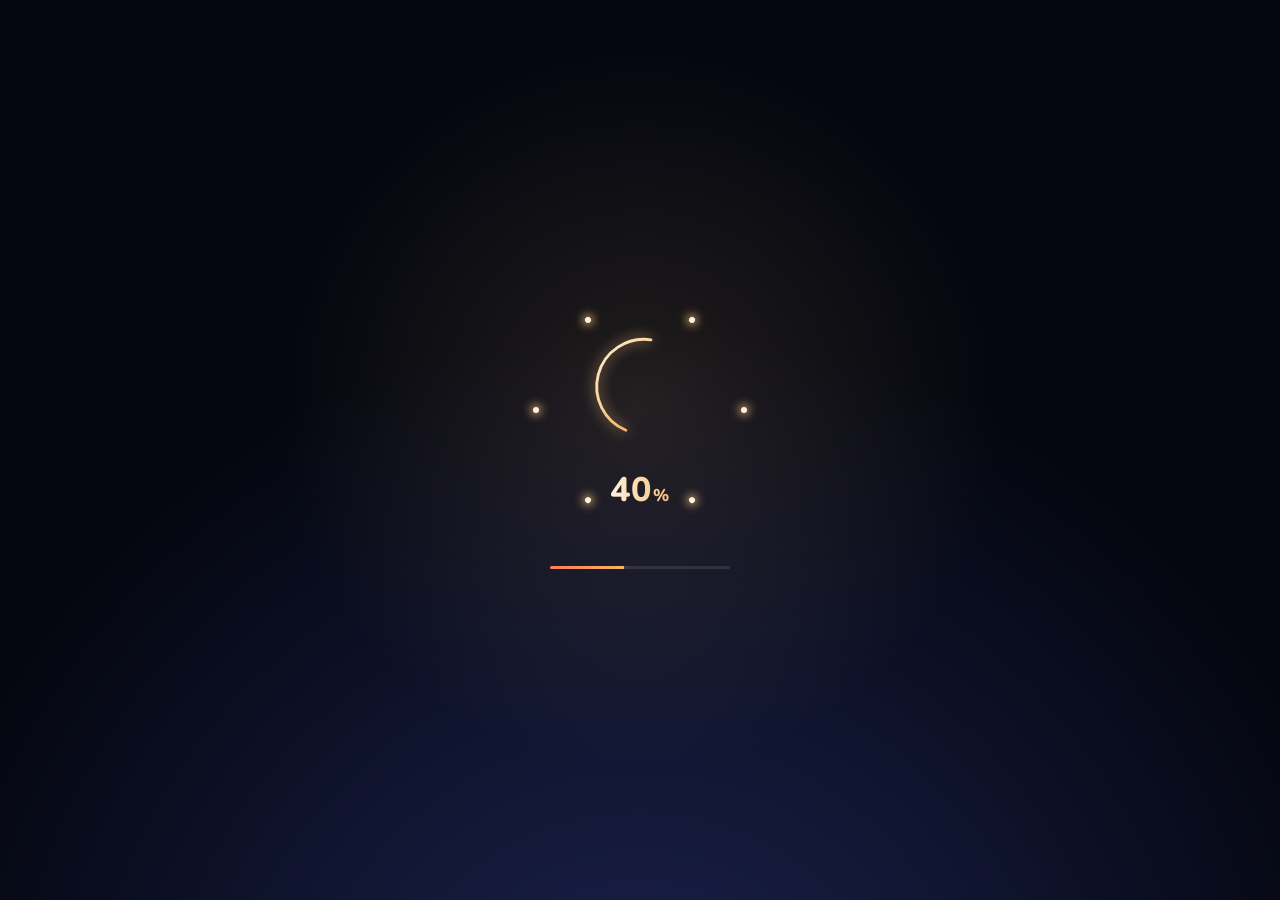
<file: index.html>
<!doctype html>
<html lang="ru">
<head>
<meta charset="utf-8">
<meta name="viewport" content="width=device-width, initial-scale=1, viewport-fit=cover">
<meta name="theme-color" content="#070a1a">
<title>Тебе письмо</title>
<meta name="description" content="У меня к тебе вопрос…">
<meta property="og:type" content="website">
<meta property="og:title" content="✉️ Тебе письмо">
<meta property="og:description" content="У меня к тебе вопрос…">
<meta property="og:image" content="https://firefilltt.github.io/for-you/og.png">
<meta property="og:image:width" content="1200">
<meta property="og:image:height" content="630">
<meta name="twitter:card" content="summary_large_image">
<link rel="icon" href="data:image/svg+xml,<svg xmlns='http://www.w3.org/2000/svg' viewBox='0 0 100 100'><text y='.9em' font-size='88'>✉️</text></svg>">
<link rel="preconnect" href="https://fonts.googleapis.com">
<link rel="preconnect" href="https://fonts.gstatic.com" crossorigin>
<link rel="stylesheet" href="https://fonts.googleapis.com/css2?family=Caveat:wght@500;700&family=Nunito:wght@400;600;700;800;900&family=Playfair+Display:ital,wght@1,600;1,700;1,800&display=swap">
<link rel="stylesheet" href="css/style.css">
</head>
<body>

<!-- ============ ЛОАДЕР ============ -->
<div id="loader" class="loader" role="status" aria-live="polite">
  <div class="ld-orbit" aria-hidden="true"><i></i><i></i><i></i><i></i><i></i><i></i></div>
  <div class="ld-moon">
    <svg viewBox="0 0 100 100" aria-hidden="true">
      <defs>
        <linearGradient id="ldGrad" x1="0" y1="0" x2="1" y2="1">
          <stop offset="0" stop-color="#fff1d6"/>
          <stop offset=".55" stop-color="#f5c27a"/>
          <stop offset="1" stop-color="#ff8a5c"/>
        </linearGradient>
      </defs>
      <path class="ld-fill" d="M60 8 A43 43 0 1 0 92 70 A35 35 0 1 1 60 8 Z"/>
      <path class="ld-stroke" pathLength="100" d="M60 8 A43 43 0 1 0 92 70 A35 35 0 1 1 60 8 Z"/>
    </svg>
  </div>
  <div class="ld-pct"><span id="ldPct">0</span><small>%</small></div>
  <div class="ld-phrase" id="ldPhrase">Зажигаю звёзды…</div>
  <div class="ld-bar"><i id="ldBar"></i></div>
</div>

<!-- ============ СЦЕНА (параллакс) ============ -->
<div id="scene" class="scene" aria-hidden="true">
  <div class="sky"></div>
  <div class="sky-glow"></div>
  <div class="layer" data-depth="0.03" data-cam="0.6"><canvas id="stars" class="stars"></canvas></div>
  <div class="layer" data-depth="0.07" data-cam="0.5">
    <button class="moon" id="moon" tabindex="-1" aria-label="Луна"><i></i><i></i><i></i><b></b></button>
  </div>
  <div class="layer lanterns lanterns-far" data-depth="0.12" data-cam="0" id="lanternsFar"></div>
  <div class="layer" data-depth="0.18" data-cam="1"><svg id="hills" class="hills" viewBox="0 0 1600 300" preserveAspectRatio="none"></svg></div>
  <div class="layer" data-depth="0.26" data-cam="1"><svg id="cityFar" class="city city-far" viewBox="0 0 1600 300" preserveAspectRatio="xMidYMax slice"></svg></div>
  <div class="layer" data-depth="0.4" data-cam="1"><svg id="cityNear" class="city city-near" viewBox="0 0 1600 300" preserveAspectRatio="xMidYMax slice"></svg></div>
  <div class="layer fireflies" data-depth="0.55" data-cam="1" id="fireflies"></div>
  <div class="layer lanterns lanterns-near" data-depth="0.6" data-cam="0" id="lanternsNear"></div>
  <div class="vignette"></div>
</div>

<canvas id="fx" class="fx" aria-hidden="true"></canvas>

<!-- ============ ВЕРХНЯЯ ПАНЕЛЬ ============ -->
<header class="topbar">
  <div class="progress" id="progress" aria-label="Прогресс">
    <i></i><i></i><i></i><i></i><i></i>
  </div>
  <button class="sound" id="soundBtn" aria-label="Музыка" aria-pressed="true">
    <span class="eq"><i></i><i></i><i></i><i></i></span>
  </button>
</header>

<main id="app" class="app">

  <!-- ============ КОНВЕРТ ============ -->
  <section class="screen intro" id="intro" data-step="0">
    <div class="intro-inner">
      <p class="hand intro-hint rv" style="--i:0" id="introHint">Тебе письмо…</p>
      <button class="envelope" id="envelope" aria-label="Открыть письмо">
        <span class="env-back"></span>
        <span class="env-letter">
          <span class="hand">Открой меня</span>
          <span class="env-letter-mark">✦</span>
        </span>
        <span class="env-front"></span>
        <span class="env-flap"></span>
        <span class="env-seal"><span>✦</span></span>
      </button>
      <p class="intro-tap rv" style="--i:2"><span class="tap-dot"></span> нажми, чтобы открыть</p>
    </div>
  </section>

  <!-- ============ 1. ВОПРОС ============ -->
  <section class="screen" id="s1" data-step="1">
    <div class="card card-ask">
      <div class="glyph rv" style="--i:0" id="glyph" aria-hidden="true">
        <span class="glyph-ring"></span>
        <span class="glyph-star">✦</span>
      </div>
      <p class="hand kicker rv" style="--i:1" id="askKicker">У меня к тебе вопрос…</p>
      <h1 class="title split" id="askTitle">Пойдёшь со&nbsp;мной на свидание?</h1>
      <div class="ask-actions rv" style="--i:4" id="askActions">
        <button class="btn btn-yes" id="yesBtn"><span>Да</span></button>
        <button class="btn btn-no" id="noBtn"><span>Нет</span></button>
      </div>
      <p class="hand ask-comment" id="askComment" aria-live="polite"></p>
    </div>
  </section>

  <!-- ============ 2. КОГДА ============ -->
  <section class="screen" id="s2" data-step="2">
    <div class="card">
      <p class="step-label rv" style="--i:0">Шаг 2 из 5</p>
      <h2 class="title title-sm rv" style="--i:1">Когда тебе удобно?</h2>
      <p class="sub rv" style="--i:2">Выбери день — остальное беру на&nbsp;себя</p>

      <div class="chips rv" style="--i:3" id="quickDates"></div>

      <div class="calendar rv" style="--i:4">
        <div class="cal-head">
          <button class="cal-nav" id="calPrev" aria-label="Предыдущий месяц">‹</button>
          <div class="cal-title" id="calTitle"></div>
          <button class="cal-nav" id="calNext" aria-label="Следующий месяц">›</button>
        </div>
        <div class="cal-wd"><span>Пн</span><span>Вт</span><span>Ср</span><span>Чт</span><span>Пт</span><span class="we">Сб</span><span class="we">Вс</span></div>
        <div class="cal-grid" id="calGrid"></div>
      </div>
      <p class="hand date-comment" id="dateComment" aria-live="polite"></p>

      <div class="time-block" id="timeBlock">
        <div class="time-head">
          <span class="time-label">Во сколько?</span>
          <span class="time-value"><span id="timeEmoji">🌆</span> <b id="timeValue">19:00</b></span>
        </div>
        <div class="range-wrap">
          <input type="range" id="timeRange" min="600" max="1380" step="30" value="1140" aria-label="Время свидания">
          <div class="range-ticks"><span>10:00</span><span>14:00</span><span>18:00</span><span>23:00</span></div>
        </div>
        <p class="hand time-comment" id="timeComment"></p>
      </div>

      <div class="nav-row">
        <span></span>
        <button class="btn btn-next" id="next2" disabled>Дальше <em>→</em></button>
      </div>
    </div>
  </section>

  <!-- ============ 3. ЕДА ============ -->
  <section class="screen" id="s3" data-step="3">
    <div class="card card-wide">
      <p class="step-label rv" style="--i:0">Шаг 3 из 5</p>
      <h2 class="title title-sm rv" style="--i:1">Что любишь есть?</h2>
      <p class="sub rv" style="--i:2">Можно несколько — я запомню</p>
      <div class="food-grid" id="foodGrid"></div>
      <p class="hand pick-comment" id="foodComment" aria-live="polite"></p>
      <label class="field rv" style="--i:6">
        <span>Что-то не ешь? <small>(необязательно)</small></span>
        <input type="text" id="noFood" maxlength="80" placeholder="например: не люблю кинзу" autocomplete="off">
      </label>
      <div class="nav-row">
        <button class="btn-back" data-back>← назад</button>
        <button class="btn btn-next" id="next3" disabled>Дальше <em>→</em></button>
      </div>
    </div>
  </section>

  <!-- ============ 4. ПОСЛЕ ============ -->
  <section class="screen" id="s4" data-step="4">
    <div class="card card-wide">
      <p class="step-label rv" style="--i:0">Шаг 4 из 5</p>
      <h2 class="title title-sm rv" style="--i:1">А после ужина?</h2>
      <p class="sub rv" style="--i:2">Чем займёмся — можно несколько</p>
      <div class="pills" id="funPills"></div>
      <p class="hand pick-comment" id="funComment" aria-live="polite"></p>
      <div class="dress rv" style="--i:5">
        <p class="dress-label">Дресс-код?</p>
        <div class="seg" id="dressSeg"></div>
      </div>
      <div class="nav-row">
        <button class="btn-back" data-back>← назад</button>
        <button class="btn btn-next" id="next4" disabled>Дальше <em>→</em></button>
      </div>
    </div>
  </section>

  <!-- ============ 5. ИТОГ ============ -->
  <section class="screen" id="s5" data-step="5">
    <div class="card card-wide" id="finalCard">
      <p class="step-label rv" style="--i:0">Шаг 5 из 5</p>
      <h2 class="title title-sm rv" style="--i:1">Итак, первое свидание</h2>
      <div class="ticket-slot rv" style="--i:2"><div class="ticket-wrap" id="ticketWrap"></div></div>

      <div class="mood rv" style="--i:3">
        <div class="mood-head">
          <span>Насколько ждёшь?</span>
          <b id="moodValue">70%</b>
        </div>
        <input type="range" id="moodRange" min="0" max="100" value="70" aria-label="Насколько ждёшь свидание">
        <p class="hand mood-comment" id="moodComment">Жду</p>
      </div>

      <label class="letter rv" style="--i:4">
        <span class="letter-label">Хочешь что-то добавить? <small>(необязательно)</small></span>
        <textarea id="msg" maxlength="400" rows="4" placeholder="Пожелания, вопросы или просто привет"></textarea>
        <span class="letter-count"><span id="msgCount">0</span>/400</span>
      </label>

      <div class="nav-row">
        <button class="btn-back" data-back>← назад</button>
        <button class="btn btn-send" id="sendBtn">Отправить ответ <em>→</em></button>
      </div>
    </div>
  </section>

  <!-- ============ ФИНАЛ ============ -->
  <section class="screen" id="done" data-step="6">
    <div class="card card-done">
      <div class="done-art rv" style="--i:0">
        <span class="done-ring"></span>
        <span class="done-star">✦</span>
      </div>
      <h2 class="title rv" style="--i:1" id="doneTitle">Договорились!</h2>
      <p class="status rv" style="--i:2" id="sendStatus"><span class="spin"></span> отправляю…</p>
      <p class="sub rv" style="--i:3" id="doneWhen"></p>
      <div class="countdown rv" style="--i:4" id="countdown">
        <div><b id="cdD">0</b><span>дней</span></div>
        <div><b id="cdH">00</b><span>часов</span></div>
        <div><b id="cdM">00</b><span>минут</span></div>
        <div><b id="cdS">00</b><span>секунд</span></div>
      </div>
      <div class="done-actions rv" style="--i:5">
        <button class="btn btn-ghost" id="showTicket">Билет</button>
        <button class="btn btn-ghost" id="addCal">В календарь</button>
      </div>
      <p class="hand ps rv" style="--i:6" id="donePs">P.S. Будет интересно.</p>
      <button class="btn-link rv" style="--i:7" id="editAnswer">изменить ответ</button>
      <div class="fallback" id="fallback" hidden>
        <p>Не получилось отправить. Скопируй ответ и пришли мне сообщением:</p>
        <button class="btn btn-ghost" id="copyAnswer">Скопировать ответ</button>
      </div>
    </div>
  </section>
</main>

<!-- Билет в модалке -->
<div class="modal" id="ticketModal" hidden>
  <div class="modal-backdrop" data-close></div>
  <div class="modal-body">
    <div class="ticket-wrap" id="ticketWrap2"></div>
    <button class="btn btn-ghost modal-close" data-close>Закрыть</button>
  </div>
</div>

<!-- Улетающий конверт -->
<div class="flyer" id="flyer" aria-hidden="true"><span>✉️</span></div>

<div class="toast" id="toast" role="status" aria-live="polite"></div>

<noscript><p class="noscript">Включи JavaScript, чтобы открыть письмо</p></noscript>

<script src="js/config.js"></script>
<script src="js/crypto.js"></script>
<script src="js/app.js"></script>
</body>
</html>
</file>
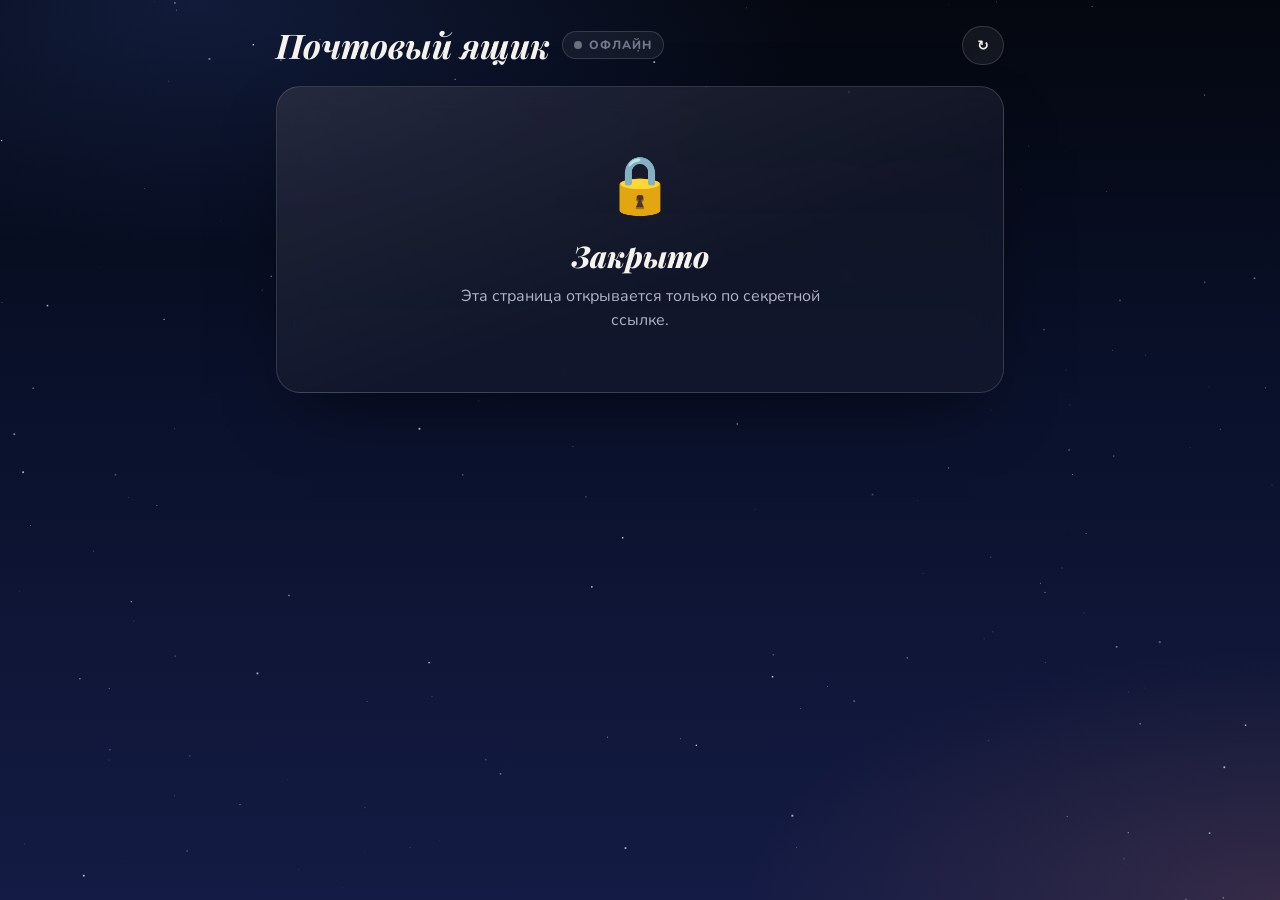
<file: mailbox.html>
<!doctype html>
<html lang="ru">
<head>
<meta charset="utf-8">
<meta name="viewport" content="width=device-width, initial-scale=1, viewport-fit=cover">
<meta name="robots" content="noindex, nofollow">
<meta name="theme-color" content="#070a1a">
<title>Почтовый ящик</title>
<link rel="icon" href="data:image/svg+xml,<svg xmlns='http://www.w3.org/2000/svg' viewBox='0 0 100 100'><text y='.9em' font-size='88'>📬</text></svg>">
<link rel="preconnect" href="https://fonts.googleapis.com">
<link rel="preconnect" href="https://fonts.gstatic.com" crossorigin>
<link rel="stylesheet" href="https://fonts.googleapis.com/css2?family=Caveat:wght@500;700&family=Nunito:wght@400;600;700;800;900&family=Playfair+Display:ital,wght@1,600;1,700;1,800&display=swap">
<style>
  :root {
    --night-1: #070a1a;
    --rose: #ff7a59;
    --rose-2: #ffb48a;
    --blush: #ffe6cc;
    --gold: #f5c27a;
    --lav: #9fb4ff;
    --ink: #f6f3ee;
    --muted: rgba(232, 234, 255, .74);
    --faint: rgba(232, 234, 255, .46);
    --line: rgba(255, 255, 255, .14);
    --grad: linear-gradient(135deg, #ff7a59 0%, #ff9459 48%, #f5b860 100%);
    --display: 'Playfair Display', Georgia, serif;
    --hand: 'Caveat', cursive;
    --ui: 'Nunito', system-ui, -apple-system, 'Segoe UI', Roboto, sans-serif;
    --spring: cubic-bezier(.34, 1.56, .64, 1);
    --out: cubic-bezier(.16, 1, .3, 1);
  }
  * { box-sizing: border-box; }
  html, body { margin: 0; min-height: 100%; }
  body {
    background:
      radial-gradient(ellipse 70% 40% at 15% 0%, rgba(70, 110, 230, .2), transparent 70%),
      radial-gradient(ellipse 60% 40% at 100% 100%, rgba(255, 140, 90, .14), transparent 70%),
      linear-gradient(180deg, #04070f 0%, #091029 40%, #141b44 100%) fixed;
    color: var(--ink);
    font-family: var(--ui);
    -webkit-font-smoothing: antialiased;
  }
  button { font: inherit; color: inherit; }
  #sky { position: fixed; inset: 0; width: 100%; height: 100%; z-index: 0; pointer-events: none; }
  #fx { position: fixed; inset: 0; width: 100%; height: 100%; z-index: 50; pointer-events: none; }
  .wrap { position: relative; z-index: 1; max-width: 760px; margin: 0 auto; padding: calc(env(safe-area-inset-top) + 22px) 16px calc(env(safe-area-inset-bottom) + 48px); }

  .head { display: flex; align-items: center; justify-content: space-between; gap: 12px; margin-bottom: 18px; }
  .brand { display: flex; align-items: center; gap: 12px; }
  .brand h1 { margin: 0; font: italic 700 clamp(26px, 6vw, 34px) var(--display); }
  .live { display: inline-flex; align-items: center; gap: 7px; padding: 5px 11px; border-radius: 99px; font-size: 12px; font-weight: 800; letter-spacing: .08em; text-transform: uppercase; color: var(--faint); border: 1px solid var(--line); background: rgba(255, 255, 255, .05); }
  .live i { width: 8px; height: 8px; border-radius: 50%; background: #6b7280; }
  .live.on { color: #a7f3c6; }
  .live.on i { background: #34d399; box-shadow: 0 0 0 0 rgba(52, 211, 153, .6); animation: ping 1.8s ease-out infinite; }
  .icon-btn { border: 1px solid var(--line); background: rgba(255, 255, 255, .06); border-radius: 99px; padding: 9px 14px; font-weight: 800; font-size: 14px; cursor: pointer; transition: background .2s, transform .2s var(--spring); }
  .icon-btn:hover { background: rgba(255, 255, 255, .12); }
  .icon-btn:active { transform: scale(.94); }
  .icon-btn.spin-it span { display: inline-block; animation: spin .8s linear infinite; }

  .card {
    position: relative;
    margin-bottom: 14px;
    padding: 22px 20px;
    border-radius: 24px;
    background: linear-gradient(160deg, rgba(255, 255, 255, .1), rgba(255, 255, 255, .03) 60%), rgba(10, 14, 36, .5);
    border: 1px solid var(--line);
    -webkit-backdrop-filter: blur(14px);
    backdrop-filter: blur(14px);
    box-shadow: 0 30px 70px -30px rgba(0, 0, 0, .7);
    animation: rise .7s var(--out) backwards;
  }
  .card:nth-child(2) { animation-delay: .06s; }
  .card:nth-child(3) { animation-delay: .12s; }
  .card:nth-child(4) { animation-delay: .18s; }
  .card h2 { margin: 0 0 14px; font: 900 12px var(--ui); letter-spacing: .16em; text-transform: uppercase; color: var(--faint); }

  .hero { text-align: center; padding: 30px 20px 26px; overflow: hidden; }
  .hero .big { font-size: 54px; line-height: 1; margin-bottom: 10px; animation: float 4s ease-in-out infinite; }
  .hero h3 { margin: 0 0 8px; font: italic 800 clamp(28px, 7vw, 40px)/1.1 var(--display); }
  .hero p { margin: 0 auto; max-width: 46ch; color: var(--muted); line-height: 1.5; }
  .hero.final { border-color: rgba(245, 194, 122, .4); box-shadow: 0 30px 70px -30px rgba(0, 0, 0, .7), 0 0 80px -30px rgba(245, 194, 122, .5); }
  .when { margin-top: 14px; font: italic 700 22px var(--display); color: var(--gold); }
  .countdown { display: flex; justify-content: center; gap: 8px; margin-top: 16px; }
  .countdown div { min-width: 64px; padding: 10px 6px 8px; border-radius: 14px; background: rgba(5, 8, 22, .4); border: 1px solid rgba(255, 255, 255, .1); }
  .countdown b { display: block; font: italic 800 26px/1 var(--display); font-variant-numeric: tabular-nums; }
  .countdown span { display: block; margin-top: 5px; font-size: 10px; font-weight: 800; letter-spacing: .1em; text-transform: uppercase; color: var(--faint); }

  .rows { display: grid; gap: 2px; }
  .row { display: grid; grid-template-columns: 150px 1fr; gap: 12px; padding: 10px 0; border-bottom: 1px solid rgba(255, 255, 255, .07); }
  .row:last-child { border-bottom: 0; }
  .row .k { font-size: 13px; font-weight: 800; color: var(--faint); letter-spacing: .02em; }
  .row .v { font-weight: 700; line-height: 1.45; }
  .tags { display: flex; flex-wrap: wrap; gap: 6px; }
  .tag { padding: 5px 10px; border-radius: 99px; background: rgba(255, 255, 255, .08); border: 1px solid rgba(255, 255, 255, .1); font-size: 14px; font-weight: 700; }
  .meter { position: relative; height: 8px; border-radius: 8px; background: rgba(255, 255, 255, .1); overflow: hidden; margin-top: 6px; max-width: 260px; }
  .meter i { position: absolute; inset: 0 auto 0 0; border-radius: 8px; background: var(--grad); }
  .quote {
    margin: 16px 0 4px;
    padding: 16px 18px 18px;
    border-radius: 18px;
    background: repeating-linear-gradient(transparent 0 31px, rgba(245, 194, 122, .14) 31px 32px), rgba(255, 250, 244, .05);
    border: 1px solid rgba(245, 194, 122, .25);
    font: 600 26px/32px var(--hand);
    color: #fff6e8;
    white-space: pre-wrap;
    word-break: break-word;
  }
  .quote-label { font-size: 13px; font-weight: 800; color: var(--faint); margin-top: 16px; }
  .note { font-size: 13px; color: var(--faint); margin-top: 12px; }

  .timeline { list-style: none; margin: 0; padding: 0; }
  .timeline li { display: grid; grid-template-columns: 36px 1fr auto; gap: 10px; align-items: center; padding: 11px 0; border-bottom: 1px solid rgba(255, 255, 255, .07); }
  .timeline li:last-child { border-bottom: 0; }
  .timeline li.new { animation: flash 2.4s ease; }
  .timeline .ic { width: 36px; height: 36px; border-radius: 50%; display: grid; place-items: center; background: rgba(255, 255, 255, .07); font-size: 17px; }
  .timeline .tx { font-weight: 700; line-height: 1.35; }
  .timeline .tx small { display: block; font-weight: 600; color: var(--faint); font-size: 12.5px; }
  .timeline .tm { font-size: 13px; font-weight: 700; color: var(--faint); white-space: nowrap; text-align: right; }
  .badge { display: inline-block; margin-left: 6px; padding: 1px 7px; border-radius: 99px; font-size: 11px; font-weight: 800; background: rgba(159, 180, 255, .18); color: var(--lav); vertical-align: middle; }
  .empty { color: var(--faint); text-align: center; padding: 8px 0; }

  .share { display: grid; gap: 10px; }
  .field { display: flex; gap: 8px; }
  .field input {
    flex: 1;
    min-width: 0;
    height: 46px;
    padding: 0 14px;
    border-radius: 14px;
    border: 1px solid rgba(255, 255, 255, .16);
    background: rgba(5, 8, 22, .4);
    color: var(--ink);
    font: 600 16px var(--ui);
  }
  .field input:focus { outline: none; border-color: var(--rose-2); box-shadow: 0 0 0 4px rgba(255, 122, 89, .2); }
  .link-out { display: flex; gap: 8px; align-items: center; padding: 10px 12px; border-radius: 14px; background: rgba(5, 8, 22, .4); border: 1px dashed rgba(245, 194, 122, .35); }
  .link-out code { flex: 1; min-width: 0; font: 600 14px ui-monospace, SFMono-Regular, Menlo, monospace; color: var(--blush); overflow-wrap: anywhere; }
  .btn { border: 0; border-radius: 99px; padding: 11px 18px; font: 800 14px var(--ui); color: #fff; background: var(--grad); cursor: pointer; white-space: nowrap; box-shadow: 0 10px 24px -10px rgba(255, 122, 89, .9); transition: transform .2s var(--spring); }
  .btn:active { transform: scale(.95); }
  .btn.ghost { background: rgba(255, 255, 255, .08); border: 1px solid var(--line); box-shadow: none; }
  .hint { font-size: 13px; color: var(--faint); line-height: 1.5; margin: 0; }
  .hint a { color: var(--rose-2); }
  .row-btns { display: flex; flex-wrap: wrap; gap: 8px; }

  .locked { text-align: center; padding: 60px 20px; }
  .locked .big { font-size: 56px; }
  .locked h3 { font: italic 800 30px var(--display); margin: 12px 0 8px; }
  .locked p { color: var(--muted); max-width: 40ch; margin: 0 auto; line-height: 1.5; }
  .foot { text-align: center; margin-top: 20px; }
  .foot button { border: 0; background: none; color: var(--faint); font-size: 13px; text-decoration: underline; text-underline-offset: 3px; cursor: pointer; }

  .toast { position: fixed; left: 50%; bottom: calc(env(safe-area-inset-bottom) + 20px); z-index: 60; padding: 11px 18px; border-radius: 99px; background: rgba(12, 16, 40, .9); border: 1px solid var(--line); font-weight: 700; font-size: 14px; transform: translate(-50%, 150%); opacity: 0; transition: transform .45s var(--spring), opacity .3s; pointer-events: none; }
  .toast.show { transform: translate(-50%, 0); opacity: 1; }

  @keyframes rise { from { opacity: 0; transform: translateY(18px); } }
  @keyframes float { 0%, 100% { transform: translateY(0); } 50% { transform: translateY(-8px); } }
  @keyframes ping { 0% { box-shadow: 0 0 0 0 rgba(52, 211, 153, .6); } 100% { box-shadow: 0 0 0 10px rgba(52, 211, 153, 0); } }
  @keyframes spin { to { transform: rotate(360deg); } }
  @keyframes flash { 0% { background: rgba(245, 194, 122, .25); } 100% { background: transparent; } }

  @media (max-width: 560px) {
    .row { grid-template-columns: 1fr; gap: 4px; }
    .card { padding: 20px 16px; border-radius: 22px; }
    .countdown div { min-width: 0; flex: 1; max-width: 72px; }
    .field { flex-direction: column; }
    .field .btn { width: 100%; }
  }
  @media (prefers-reduced-motion: reduce) {
    *, *::before, *::after { animation: none !important; transition: none !important; }
  }
</style>
</head>
<body>
<canvas id="sky" aria-hidden="true"></canvas>
<canvas id="fx" aria-hidden="true"></canvas>

<div class="wrap">
  <header class="head">
    <div class="brand">
      <h1>Почтовый ящик</h1>
      <span class="live" id="live"><i></i><span id="liveText">офлайн</span></span>
    </div>
    <button class="icon-btn" id="refresh" aria-label="Обновить"><span>↻</span></button>
  </header>

  <div id="app"></div>

  <div class="foot"><button id="forget" hidden>Забыть ключ на этом устройстве</button></div>
</div>

<div class="toast" id="toast" role="status" aria-live="polite"></div>

<script src="js/config.js"></script>
<script src="js/crypto.js"></script>
<script src="js/mailbox.js"></script>
</body>
</html>
</file>
<file: css/style.css>
/* =========================================================
   Тебе письмо — стили
   ========================================================= */
:root {
  --night-0: #04060f;
  --night-1: #070a1a;
  --night-2: #0e1430;
  --night-3: #1c2350;
  --rose: #ff7a59;
  --rose-2: #ffb48a;
  --blush: #ffe6cc;
  --peach: #ffb35c;
  --gold: #f5c27a;
  --lav: #9fb4ff;
  --ink: #f6f3ee;
  --muted: rgba(232, 234, 255, .74);
  --faint: rgba(232, 234, 255, .46);
  --glass: rgba(255, 255, 255, .075);
  --glass-2: rgba(255, 255, 255, .12);
  --line: rgba(255, 255, 255, .16);
  --grad: linear-gradient(135deg, #ff7a59 0%, #ff9459 48%, #f5b860 100%);
  --spring: cubic-bezier(.34, 1.56, .64, 1);
  --out: cubic-bezier(.16, 1, .3, 1);
  --display: 'Playfair Display', Georgia, 'Times New Roman', serif;
  --hand: 'Caveat', 'Segoe Print', 'Bradley Hand', cursive;
  --ui: 'Nunito', system-ui, -apple-system, 'Segoe UI', Roboto, sans-serif;
  --px: 0;
  --py: 0;
  --glow: .35;
}

*,
*::before,
*::after { box-sizing: border-box; }

html, body {
  margin: 0;
  height: 100%;
  background: var(--night-1);
  color: var(--ink);
  font-family: var(--ui);
  -webkit-font-smoothing: antialiased;
  -webkit-tap-highlight-color: transparent;
  overflow: hidden;
}
body { touch-action: manipulation; }
button { font: inherit; color: inherit; }
::selection { background: rgba(255, 122, 89, .45); }

.hand { font-family: var(--hand); }

/* =========================================================
   ЛОАДЕР
   ========================================================= */
.loader {
  position: fixed;
  inset: 0;
  z-index: 100;
  display: flex;
  flex-direction: column;
  align-items: center;
  justify-content: center;
  gap: 14px;
  background:
    radial-gradient(circle at 50% 45%, rgba(245, 194, 122, .12), transparent 45%),
    radial-gradient(circle at 50% 120%, #1c2350, transparent 60%),
    var(--night-0);
  transition: opacity .8s ease .5s, visibility 0s 1.4s;
}
.ld-moon {
  position: relative;
  width: 110px;
  height: 110px;
  transition: transform 1.1s cubic-bezier(.7, 0, .3, 1);
}
.ld-moon svg { width: 100%; height: 100%; overflow: visible; }
.ld-stroke {
  fill: none;
  stroke: url(#ldGrad);
  stroke-width: 2.6;
  stroke-linecap: round;
  stroke-dasharray: 100;
  stroke-dashoffset: var(--dash, 100);
  filter: drop-shadow(0 0 6px rgba(245, 194, 122, .9));
  transition: stroke-dashoffset .25s linear;
}
.ld-fill {
  fill: url(#ldGrad);
  opacity: var(--fill, 0);
  transform-origin: 50% 50%;
  transition: opacity .4s;
  filter: drop-shadow(0 0 26px rgba(245, 194, 122, .55));
}
.loader.full .ld-moon svg { animation: glowPulse 1.4s ease-in-out infinite; }
.ld-orbit { position: absolute; width: 220px; height: 220px; top: 50%; left: 50%; margin: -150px 0 0 -110px; animation: spin 9s linear infinite; }
.ld-orbit i {
  position: absolute;
  left: 50%;
  top: 50%;
  width: 6px;
  height: 6px;
  margin: -3px;
  border-radius: 50%;
  background: #fff1dc;
  box-shadow: 0 0 10px 2px rgba(245, 194, 122, .9);
  transform: rotate(calc(var(--n) * 60deg)) translateX(104px);
  animation: twinkle 1.6s ease-in-out infinite;
  animation-delay: calc(var(--n) * -.27s);
}
.ld-orbit i:nth-child(1) { --n: 0; }
.ld-orbit i:nth-child(2) { --n: 1; }
.ld-orbit i:nth-child(3) { --n: 2; }
.ld-orbit i:nth-child(4) { --n: 3; }
.ld-orbit i:nth-child(5) { --n: 4; }
.ld-orbit i:nth-child(6) { --n: 5; }
.ld-pct {
  font: 800 34px/1 var(--ui);
  letter-spacing: .02em;
  font-variant-numeric: tabular-nums;
  margin-top: 18px;
  background: linear-gradient(90deg, #fff1dc, #f5c27a);
  -webkit-background-clip: text;
  background-clip: text;
  color: transparent;
}
.ld-pct small { font-size: .5em; margin-left: 2px; }
.ld-phrase {
  font: 600 26px/1.2 var(--hand);
  color: var(--muted);
  min-height: 1.2em;
  text-align: center;
  padding: 0 24px;
  transition: opacity .35s, transform .35s;
}
.ld-phrase.swap { opacity: 0; transform: translateY(8px); }
.ld-bar { width: 180px; height: 3px; border-radius: 3px; background: rgba(255, 255, 255, .1); overflow: hidden; }
.ld-bar i { display: block; height: 100%; width: 0; background: var(--grad); box-shadow: 0 0 10px var(--rose); transition: width .25s linear; }

.loader.done { opacity: 0; visibility: hidden; pointer-events: none; }
.loader.done .ld-moon { transform: scale(5) rotate(-20deg); opacity: 0; transition: transform 1.1s cubic-bezier(.7, 0, .3, 1), opacity .9s ease .2s; }
.loader.done .ld-fill { opacity: 1; }
.loader.done .ld-orbit,
.loader.done .ld-pct,
.loader.done .ld-phrase,
.loader.done .ld-bar { opacity: 0; transition: opacity .3s; }

/* =========================================================
   СЦЕНА
   ========================================================= */
.scene {
  position: fixed;
  inset: 0;
  z-index: 0;
  overflow: hidden;
  background: var(--night-1);
}
.sky {
  position: absolute;
  inset: -10%;
  background:
    radial-gradient(ellipse 60% 40% at 18% 18%, rgba(70, 110, 230, .2), transparent 70%),
    radial-gradient(ellipse 50% 35% at 86% 26%, rgba(110, 90, 210, .16), transparent 70%),
    linear-gradient(180deg, #04070f 0%, #091029 30%, #121a42 55%, #22285a 74%, #43396a 88%, #6d4a62 100%);
}
.sky-glow {
  position: absolute;
  left: -10%;
  right: -10%;
  bottom: -15%;
  height: 75%;
  background:
    radial-gradient(ellipse 70% 60% at 50% 100%, rgba(255, 176, 102, .7), rgba(255, 122, 89, .3) 42%, transparent 72%);
  opacity: var(--glow);
  transition: opacity 1.2s ease;
}
.layer {
  position: absolute;
  inset: 0;
  will-change: transform;
  pointer-events: none;
}
.stars {
  position: absolute;
  left: -6%;
  top: -40%;
  width: 112%;
  height: 140%;
}
.moon {
  position: absolute;
  right: 12%;
  top: 11%;
  width: clamp(62px, 9vw, 112px);
  aspect-ratio: 1;
  padding: 0;
  border: 0;
  border-radius: 50%;
  cursor: pointer;
  pointer-events: auto;
  background: radial-gradient(circle at 36% 34%, #fffdf6 0%, #fff0d2 42%, #f6cf98 100%);
  box-shadow:
    0 0 30px 8px rgba(255, 236, 200, .4),
    0 0 110px 40px rgba(180, 200, 255, .14),
    inset -10px -8px 22px rgba(214, 150, 90, .35);
  animation: moonGlow 6s ease-in-out infinite;
  transition: transform .5s var(--spring);
}
.moon:active { transform: scale(.92); }
.moon i { position: absolute; border-radius: 50%; background: rgba(200, 140, 90, .22); box-shadow: inset 2px 2px 4px rgba(150, 90, 50, .25); }
.moon i:nth-child(1) { width: 22%; height: 22%; left: 22%; top: 50%; }
.moon i:nth-child(2) { width: 14%; height: 14%; left: 58%; top: 28%; }
.moon i:nth-child(3) { width: 10%; height: 10%; left: 64%; top: 62%; }
.moon b {
  position: absolute;
  inset: 0;
  display: grid;
  place-items: center;
  font-size: 46%;
  opacity: 0;
  transform: scale(.4) rotate(-20deg);
  transition: opacity .3s, transform .5s var(--spring);
}
.moon.wink b { opacity: 1; transform: none; }
.moon b::before { content: '😉'; font-size: 2.2em; }

.hills {
  position: absolute;
  left: -6%;
  bottom: 0;
  width: 112%;
  height: 38vh;
}
.city {
  position: absolute;
  left: -6%;
  bottom: -2px;
  width: 112%;
}
.city-far { height: 34vh; opacity: .95; }
.city-near { height: 26vh; }
.city .win { fill: #ffd27a; }
.city .win.blink { animation: winBlink var(--d, 7s) steps(1) infinite; animation-delay: var(--dl, 0s); }
.city .wheel { transform-box: fill-box; transform-origin: center; animation: spin 70s linear infinite; }
.city .wheel-light { animation: twinkle 2s ease-in-out infinite; }

.vignette {
  position: absolute;
  inset: 0;
  background: radial-gradient(ellipse 85% 75% at 50% 45%, transparent 55%, rgba(2, 3, 10, .6) 100%);
  pointer-events: none;
}

/* Фонарики и сердечки */
.lantern {
  position: absolute;
  bottom: -70px;
  left: var(--x);
  width: calc(var(--s) * 16px);
  height: calc(var(--s) * 21px);
  opacity: 0;
  animation: rise var(--d) linear var(--delay) infinite;
}
.lantern::before {
  content: '';
  position: absolute;
  inset: 0;
  border-radius: 42% 42% 28% 28% / 50% 50% 22% 22%;
  background: radial-gradient(ellipse at 50% 72%, #fff6cf 0%, #ffc15a 42%, #ff7f3f 100%);
  box-shadow: 0 0 calc(var(--s) * 16px) calc(var(--s) * 4px) rgba(255, 168, 80, .5);
  animation: sway calc(var(--d) / 5) ease-in-out infinite alternate;
}
.lanterns-far .lantern { filter: blur(1.2px); }
.lanterns-far .lantern::before { box-shadow: 0 0 10px 2px rgba(255, 168, 80, .35); }

.ff {
  position: absolute;
  left: var(--x);
  bottom: var(--y);
  width: 4px;
  height: 4px;
  border-radius: 50%;
  background: #fff6b0;
  box-shadow: 0 0 8px 3px rgba(255, 236, 140, .75);
  animation: ffMove var(--d) ease-in-out infinite alternate, ffBlink 2.6s ease-in-out infinite;
  animation-delay: var(--dl), var(--dl);
}

.fx {
  position: fixed;
  inset: 0;
  width: 100%;
  height: 100%;
  z-index: 70;
  pointer-events: none;
}

/* =========================================================
   ВЕРХНЯЯ ПАНЕЛЬ
   ========================================================= */
.topbar {
  position: fixed;
  top: 0;
  left: 0;
  right: 0;
  z-index: 50;
  display: flex;
  align-items: center;
  justify-content: space-between;
  padding: calc(env(safe-area-inset-top) + 14px) 16px 10px;
  pointer-events: none;
}
.topbar > * { pointer-events: auto; }
.progress {
  display: flex;
  gap: 9px;
  opacity: 0;
  transform: translateY(-10px);
  transition: opacity .6s, transform .6s var(--out);
}
.progress.show { opacity: 1; transform: none; }
.progress { gap: 6px; }
.progress i {
  width: 20px;
  height: 4px;
  border-radius: 4px;
  background: rgba(255, 255, 255, .18);
  transition: background .5s, width .5s var(--spring), box-shadow .5s;
}
.progress i.done { background: var(--gold); }
.progress i.now { width: 36px; background: var(--rose); box-shadow: 0 0 12px rgba(255, 122, 89, .8); }

.sound {
  width: 42px;
  height: 42px;
  border-radius: 50%;
  border: 1px solid var(--line);
  background: var(--glass);
  -webkit-backdrop-filter: blur(10px);
  backdrop-filter: blur(10px);
  display: grid;
  place-items: center;
  cursor: pointer;
  opacity: 0;
  transition: opacity .6s, transform .2s;
}
.sound.show { opacity: 1; }
.sound:active { transform: scale(.9); }
.eq { display: flex; align-items: flex-end; gap: 2.5px; height: 16px; }
.eq i { width: 3px; height: 4px; border-radius: 2px; background: var(--ink); transition: height .3s; }
.sound[aria-pressed="true"] .eq i { animation: eq 1s ease-in-out infinite; }
.sound[aria-pressed="true"] .eq i:nth-child(2) { animation-delay: -.3s; }
.sound[aria-pressed="true"] .eq i:nth-child(3) { animation-delay: -.6s; }
.sound[aria-pressed="true"] .eq i:nth-child(4) { animation-delay: -.15s; }
.sound[aria-pressed="false"] .eq { opacity: .5; }

/* =========================================================
   ЭКРАНЫ И КАРТОЧКИ
   ========================================================= */
.app { position: fixed; inset: 0; z-index: 10; }
.screen {
  position: absolute;
  inset: 0;
  display: flex;
  flex-direction: column;
  overflow-x: hidden;
  overflow-y: auto;
  -webkit-overflow-scrolling: touch;
  overscroll-behavior: contain;
  padding: calc(env(safe-area-inset-top) + 66px) 16px calc(env(safe-area-inset-bottom) + 28px);
  visibility: hidden;
  pointer-events: none;
  perspective: 1400px;
}
.screen.active,
.screen.leaving { visibility: visible; }
.screen.active { pointer-events: auto; }

.card {
  position: relative;
  margin: auto;
  width: 100%;
  max-width: 480px;
  padding: 30px 26px 24px;
  border-radius: 30px;
  text-align: center;
  background:
    linear-gradient(160deg, rgba(255, 255, 255, .13), rgba(255, 255, 255, .04) 60%),
    rgba(10, 14, 36, .44);
  border: 1px solid var(--line);
  -webkit-backdrop-filter: blur(18px) saturate(140%);
  backdrop-filter: blur(18px) saturate(140%);
  box-shadow:
    0 40px 90px -30px rgba(0, 0, 0, .75),
    0 0 0 1px rgba(255, 255, 255, .03) inset,
    0 1px 0 rgba(255, 255, 255, .18) inset,
    0 0 80px -30px rgba(245, 194, 122, .35);
  transform: rotateX(calc(var(--py) * -2.2deg)) rotateY(calc(var(--px) * 2.8deg));
}
.card::before {
  content: '';
  position: absolute;
  inset: -1px;
  border-radius: inherit;
  padding: 1px;
  background: linear-gradient(140deg, rgba(245, 194, 122, .7), transparent 35%, transparent 65%, rgba(159, 180, 255, .55));
  -webkit-mask: linear-gradient(#000 0 0) content-box, linear-gradient(#000 0 0);
  -webkit-mask-composite: xor;
  mask: linear-gradient(#000 0 0) content-box exclude, linear-gradient(#000 0 0);
  pointer-events: none;
  opacity: .8;
}
.card-wide { max-width: 640px; }

.screen.active .card { animation: cardIn 1s var(--out) backwards; }
.screen.active.back .card { animation-name: cardInBack; }
.screen.leaving .card { animation: cardOut .55s cubic-bezier(.7, 0, .84, 0) forwards; }
.screen.leaving.back .card { animation-name: cardOutBack; }

.rv { opacity: 1; }
.screen.active .rv { animation: rvIn .85s var(--out) backwards; animation-delay: calc(var(--i, 0) * 80ms + 260ms); }

.title {
  margin: 6px 0 10px;
  font: italic 700 clamp(32px, 8.4vw, 54px)/1.08 var(--display);
  letter-spacing: -.01em;
  color: #fbf6ee;
  text-shadow: 0 0 34px rgba(245, 194, 122, .28), 0 2px 0 rgba(0, 0, 0, .2);
  text-wrap: balance;
}
.title-sm { font-size: clamp(28px, 7vw, 42px); }
.sub { margin: 0 auto 18px; color: var(--muted); font-size: 16px; line-height: 1.45; max-width: 36ch; }
.kicker { margin: 4px 0 0; font-size: 25px; color: var(--rose-2); }
.step-label {
  display: inline-block;
  margin: 0 0 4px;
  padding: 5px 12px;
  border-radius: 99px;
  font-size: 12px;
  font-weight: 800;
  letter-spacing: .12em;
  text-transform: uppercase;
  color: var(--blush);
  background: rgba(245, 194, 122, .1);
  border: 1px solid rgba(245, 194, 122, .25);
}

/* Разбивка заголовка на буквы */
.split .w { display: inline-block; white-space: nowrap; }
.split .ch { display: inline-block; will-change: transform; }
.screen.active .split .ch { animation: chIn .7s var(--spring) backwards; animation-delay: calc(var(--i) * 32ms + 420ms); }
.split .hl { position: relative; color: var(--gold); }
.split .hl svg {
  position: absolute;
  left: -4%;
  bottom: -.16em;
  width: 108%;
  height: .32em;
  overflow: visible;
}
.split .hl path {
  fill: none;
  stroke: var(--rose);
  stroke-width: 3;
  stroke-linecap: round;
  stroke-dasharray: 100;
  stroke-dashoffset: 100;
  filter: drop-shadow(0 0 4px rgba(255, 122, 89, .8));
}
.screen.active .split .hl path { animation: draw 1s ease 1.5s forwards; }
.title.party .ch { animation: jump .6s var(--spring) both !important; animation-delay: calc(var(--i) * 30ms) !important; }

/* =========================================================
   КНОПКИ
   ========================================================= */
.btn {
  position: relative;
  display: inline-flex;
  align-items: center;
  justify-content: center;
  gap: 8px;
  min-height: 52px;
  padding: 14px 28px;
  border: 0;
  border-radius: 999px;
  font: 800 17px/1 var(--ui);
  letter-spacing: .01em;
  color: #fff;
  cursor: pointer;
  overflow: hidden;
  isolation: isolate;
  user-select: none;
  -webkit-user-select: none;
  transition: transform .25s var(--spring), box-shadow .3s, opacity .3s, filter .3s;
}
.btn em { font-style: normal; display: inline-block; transition: transform .3s var(--spring); }
.btn:hover em { transform: translateX(3px) scale(1.15); }
.btn:active { transform: scale(.95); }
.btn-yes,
.btn-next,
.btn-send {
  background: var(--grad);
  box-shadow: 0 12px 30px -10px rgba(255, 122, 89, .85), inset 0 1px 0 rgba(255, 255, 255, .45);
  text-shadow: 0 1px 2px rgba(140, 50, 20, .3);
}
.btn-yes::after,
.btn-next::after,
.btn-send::after {
  content: '';
  position: absolute;
  inset: 0;
  z-index: -1;
  background: linear-gradient(105deg, transparent 35%, rgba(255, 255, 255, .55) 50%, transparent 65%);
  transform: translateX(-120%);
  animation: shine 3.4s ease-in-out infinite;
}
.btn:disabled {
  cursor: not-allowed;
  opacity: .42;
  filter: saturate(.5);
  box-shadow: none;
}
.btn:disabled::after { animation: none; }
.btn-no,
.btn-ghost {
  background: rgba(255, 255, 255, .1);
  border: 1px solid rgba(255, 255, 255, .26);
  -webkit-backdrop-filter: blur(8px);
  backdrop-filter: blur(8px);
}
.btn-ghost { font-size: 15px; min-height: 46px; padding: 12px 20px; }
.btn-back,
.btn-link {
  border: 0;
  background: none;
  color: var(--faint);
  font: 700 15px var(--ui);
  padding: 12px 6px;
  cursor: pointer;
  transition: color .2s;
}
.btn-back:hover,
.btn-link:hover { color: var(--ink); }
.btn-link { text-decoration: underline; text-underline-offset: 4px; font-size: 14px; }

.nav-row {
  display: flex;
  align-items: center;
  justify-content: space-between;
  gap: 12px;
  margin-top: 22px;
}

/* =========================================================
   КОНВЕРТ
   ========================================================= */
.intro { justify-content: center; }
.intro-inner {
  margin: auto;
  display: flex;
  flex-direction: column;
  align-items: center;
  gap: 26px;
  text-align: center;
}
.intro-hint { margin: 0; font-size: clamp(34px, 9vw, 48px); font-weight: 700; color: #fff1dc; text-shadow: 0 0 24px rgba(245, 194, 122, .45); }
.intro-tap { margin: 0; color: var(--muted); font-weight: 700; font-size: 14px; letter-spacing: .14em; text-transform: uppercase; display: flex; align-items: center; gap: 10px; }
.tap-dot { width: 10px; height: 10px; border-radius: 50%; background: var(--gold); box-shadow: 0 0 0 0 rgba(245, 194, 122, .6); animation: ping 1.6s ease-out infinite; }

.envelope {
  position: relative;
  width: min(300px, 76vw);
  aspect-ratio: 3 / 2;
  padding: 0;
  border: 0;
  background: none;
  cursor: pointer;
  perspective: 900px;
  filter: drop-shadow(0 26px 40px rgba(0, 0, 0, .55)) drop-shadow(0 0 46px rgba(245, 194, 122, .25));
}
.screen.active .envelope { animation: envIn 1.1s var(--out) .35s backwards, float 4.5s ease-in-out 1.45s infinite; }
.envelope > span { position: absolute; display: block; }
.env-back { inset: 0; border-radius: 10px; background: linear-gradient(170deg, #d9cbb3, #c4b294); }
.env-letter {
  left: 7%;
  right: 7%;
  top: 7%;
  height: 86%;
  z-index: 1;
  border-radius: 8px;
  background:
    repeating-linear-gradient(transparent 0 17px, rgba(40, 50, 100, .1) 17px 18px),
    #fffdf8;
  display: flex !important;
  flex-direction: column;
  align-items: center;
  justify-content: center;
  gap: 2px;
  color: #2a2f55;
  font-size: 28px;
  font-weight: 700;
  box-shadow: 0 -2px 10px rgba(0, 0, 0, .08);
  transition: transform 1s var(--spring) .45s;
}
.env-letter-mark { font-size: 24px; color: #c8553d; }
.env-front {
  inset: 0;
  z-index: 2;
  border-radius: 10px;
  overflow: hidden;
  background: linear-gradient(0deg, #efe6d6, #e8dcc6);
  clip-path: polygon(0 0, 50% 62%, 100% 0, 100% 100%, 0 100%);
}
.env-front::before,
.env-front::after {
  content: '';
  position: absolute;
  inset: 0;
}
.env-front::before { background: linear-gradient(90deg, #e4d6bf, #efe5d4); clip-path: polygon(0 0, 54% 60%, 0 100%); }
.env-front::after { background: linear-gradient(270deg, #e0d1b8, #efe5d4); clip-path: polygon(100% 0, 46% 60%, 100% 100%); }
.env-flap {
  left: 0;
  right: 0;
  top: 0;
  height: 63%;
  z-index: 3;
  transform-origin: 50% 0;
  background: linear-gradient(180deg, #f6efe3, #ddceb4);
  clip-path: polygon(0 0, 100% 0, 50% 100%);
  transition: transform .7s cubic-bezier(.6, 0, .3, 1), z-index 0s .35s;
}
.env-seal {
  z-index: 4;
  left: 50%;
  top: 60%;
  width: 54px;
  height: 54px;
  margin: -30px 0 0 -27px;
  border-radius: 50%;
  display: grid !important;
  place-items: center;
  color: #f3d9b8;
  font-size: 22px;
  background: radial-gradient(circle at 35% 30%, #c9474f, #8e1d2c 60%, #5a0f1c);
  box-shadow: 0 4px 10px rgba(60, 0, 15, .5), inset 0 -3px 6px rgba(0, 0, 0, .3), inset 0 2px 3px rgba(255, 255, 255, .3);
  transition: transform .5s var(--spring), opacity .4s;
  animation: sealPulse 2.2s ease-in-out infinite;
}
.envelope:hover .env-seal { transform: scale(1.08) rotate(-6deg); }
.envelope.open { animation: none !important; }
.envelope.open .env-seal { transform: scale(1.6) rotate(25deg); opacity: 0; animation: none; }
.envelope.open .env-flap { transform: rotateX(180deg); z-index: 0; }
.envelope.open .env-letter { transform: translateY(-58%); }
.intro.opened .intro-inner { animation: introOut 1s cubic-bezier(.7, 0, .3, 1) 1.25s forwards; }
.intro.opened .intro-hint,
.intro.opened .intro-tap { opacity: 0; transition: opacity .4s; }

/* =========================================================
   1. ВОПРОС
   ========================================================= */
.card-ask { padding-top: 26px; }
.glyph { position: relative; width: 76px; height: 76px; margin: 0 auto 6px; display: grid; place-items: center; }
.glyph-ring {
  position: absolute;
  inset: 0;
  border-radius: 50%;
  border: 1.5px dashed rgba(245, 194, 122, .5);
  animation: spin 18s linear infinite;
}
.glyph-ring::after {
  content: '';
  position: absolute;
  top: -4px;
  left: 50%;
  width: 7px;
  height: 7px;
  margin-left: -3.5px;
  border-radius: 50%;
  background: var(--rose);
  box-shadow: 0 0 10px var(--rose);
}
.glyph-star {
  font-size: 34px;
  line-height: 1;
  background: linear-gradient(160deg, #fff1d6, #f5c27a 60%, #ff8a5c);
  -webkit-background-clip: text;
  background-clip: text;
  color: transparent;
  filter: drop-shadow(0 0 12px rgba(245, 194, 122, .7));
  animation: starPulse 3s ease-in-out infinite;
}
.glyph.shake .glyph-star { animation: glyphShake .5s ease; }
.glyph.win .glyph-star { animation: glyphWin 1.2s var(--spring); }
.glyph.win .glyph-ring { border-color: rgba(255, 122, 89, .8); animation-duration: 3s; }
.ask-actions {
  display: flex;
  align-items: center;
  justify-content: center;
  flex-wrap: wrap;
  gap: 16px;
  margin-top: 26px;
  min-height: 64px;
}
.btn-yes {
  min-width: 132px;
  font-size: 19px;
  transform: scale(var(--grow, 1));
  animation: yesGlow 1.8s ease-in-out infinite;
  transition: transform .5s var(--spring);
  z-index: 2;
}
.btn-yes:active { transform: scale(calc(var(--grow, 1) * .95)); }
.btn-no { min-width: 108px; }
.btn-no.runaway {
  position: fixed;
  z-index: 60;
  margin: 0;
  white-space: nowrap;
  transition: left .55s var(--spring), top .55s var(--spring), transform .3s var(--spring), opacity .4s;
}
.btn-no.runaway.wiggle span { animation: wiggle .5s ease; }
.btn-no.runaway.small { transform: scale(.82); }
.btn-no.runaway.tiny { transform: scale(.66); }
.btn-no.tamed {
  background: var(--grad);
  border-color: transparent;
  box-shadow: 0 12px 30px -10px rgba(255, 122, 89, .85);
  transform: scale(1.12);
  animation: tamedIn .7s var(--spring) both, yesGlow 1.4s ease-in-out .7s infinite;
}
.btn-no.gone { opacity: 0; transform: scale(.3) !important; pointer-events: none; }
.btn-no span,
.btn-yes span { display: inline-block; }
.ask-comment {
  min-height: 34px;
  margin: 18px 0 0;
  font-size: 23px;
  line-height: 1.2;
  color: var(--blush);
}
.ask-comment.swap { animation: commentIn .5s var(--out); }

/* =========================================================
   2. КАЛЕНДАРЬ
   ========================================================= */
.chips { display: flex; flex-wrap: wrap; justify-content: center; gap: 8px; margin-bottom: 16px; }
.chip {
  border: 1px solid rgba(255, 255, 255, .2);
  background: rgba(255, 255, 255, .07);
  color: var(--ink);
  border-radius: 99px;
  padding: 9px 14px;
  font: 700 14px var(--ui);
  cursor: pointer;
  transition: transform .25s var(--spring), background .25s, border-color .25s;
}
.chip:hover { transform: translateY(-2px); background: rgba(255, 255, 255, .12); }
.chip:active { transform: scale(.94); }
.chip.on { background: rgba(255, 122, 89, .26); border-color: var(--rose-2); }

.calendar {
  padding: 14px 12px 12px;
  border-radius: 22px;
  background: rgba(5, 8, 22, .32);
  border: 1px solid rgba(255, 255, 255, .1);
}
.cal-head { display: flex; align-items: center; justify-content: space-between; margin-bottom: 8px; }
.cal-title { font: italic 700 22px var(--display); letter-spacing: .01em; }
.cal-title.swap { animation: titleSwap .45s var(--out); }
.cal-nav {
  width: 38px;
  height: 38px;
  border-radius: 50%;
  border: 1px solid rgba(255, 255, 255, .16);
  background: rgba(255, 255, 255, .06);
  font-size: 24px;
  line-height: 1;
  cursor: pointer;
  transition: transform .2s var(--spring), opacity .2s, background .2s;
}
.cal-nav:hover:not(:disabled) { background: rgba(255, 255, 255, .14); }
.cal-nav:active:not(:disabled) { transform: scale(.88); }
.cal-nav:disabled { opacity: .22; cursor: default; }
.cal-wd,
.cal-grid { display: grid; grid-template-columns: repeat(7, 1fr); gap: 4px; }
.cal-wd span { font-size: 12px; font-weight: 800; letter-spacing: .06em; color: var(--faint); padding: 4px 0; text-transform: uppercase; }
.cal-wd .we { color: var(--gold); }
.cal-day {
  position: relative;
  aspect-ratio: 1;
  max-height: 48px;
  width: 100%;
  border: 0;
  border-radius: 14px;
  background: transparent;
  font: 700 16px var(--ui);
  font-variant-numeric: tabular-nums;
  color: var(--ink);
  cursor: pointer;
  display: grid;
  place-items: center;
  isolation: isolate;
  transition: transform .25s var(--spring), background .2s, color .2s;
}
.cal-day:hover:not(:disabled):not(.sel) { background: rgba(255, 255, 255, .1); transform: translateY(-2px); }
.cal-day:active:not(:disabled) { transform: scale(.88); }
.cal-day.we { color: var(--blush); }
.cal-day:disabled { color: rgba(255, 255, 255, .2); cursor: default; text-decoration: line-through; text-decoration-color: rgba(255, 255, 255, .15); }
.cal-day.today::after {
  content: '';
  position: absolute;
  bottom: 5px;
  left: 50%;
  width: 5px;
  height: 5px;
  margin-left: -2.5px;
  border-radius: 50%;
  background: var(--gold);
  box-shadow: 0 0 6px var(--gold);
}
.cal-day.sel { color: #fff; }
.cal-day.sel::before {
  content: '';
  position: absolute;
  inset: 2px;
  z-index: -1;
  border-radius: 50%;
  background: var(--grad);
  box-shadow: 0 0 18px rgba(255, 122, 89, .65);
  animation: selPop .55s var(--spring) both;
}
.cal-day.sel.today::after { background: #fff; }
.cal-grid.anim .cal-day { animation: dayIn .5s var(--out) backwards; animation-delay: calc(var(--i) * 11ms); }
.cal-grid.anim.from-l .cal-day { animation-name: dayInL; }
.cal-grid.anim.from-r .cal-day { animation-name: dayInR; }

.date-comment,
.time-comment,
.pick-comment,
.mood-comment {
  margin: 12px 0 0;
  min-height: 28px;
  font-size: 22px;
  line-height: 1.2;
  color: var(--blush);
}
.date-comment.swap,
.time-comment.swap,
.pick-comment.swap,
.mood-comment.swap { animation: commentIn .5s var(--out); }

.time-block {
  max-height: 0;
  opacity: 0;
  overflow: hidden;
  transform: translateY(10px);
  transition: max-height .7s var(--out), opacity .5s, transform .6s var(--out), margin .5s;
}
.time-block.show { max-height: 260px; opacity: 1; transform: none; margin-top: 14px; }
.time-head { display: flex; align-items: baseline; justify-content: space-between; margin-bottom: 8px; padding: 0 2px; }
.time-label { font-weight: 800; color: var(--muted); }
.time-value { font: italic 700 30px var(--display); }
.time-value b { font-weight: 700; font-variant-numeric: tabular-nums; }

/* Ползунки */
input[type="range"] {
  --p: 50%;
  -webkit-appearance: none;
  appearance: none;
  width: 100%;
  height: 34px;
  background: transparent;
  cursor: pointer;
  margin: 0;
}
input[type="range"]:focus { outline: none; }
input[type="range"]::-webkit-slider-runnable-track {
  height: 8px;
  border-radius: 8px;
  background: linear-gradient(90deg, #f5c27a, #ff7a59 var(--p), rgba(255, 255, 255, .14) var(--p));
}
input[type="range"]::-moz-range-track {
  height: 8px;
  border-radius: 8px;
  background: linear-gradient(90deg, #f5c27a, #ff7a59 var(--p), rgba(255, 255, 255, .14) var(--p));
}
input[type="range"]::-webkit-slider-thumb {
  -webkit-appearance: none;
  width: 30px;
  height: 30px;
  margin-top: -11px;
  border: 3px solid #fff;
  border-radius: 50%;
  background: var(--rose);
  box-shadow: 0 0 0 6px rgba(255, 122, 89, .25), 0 4px 14px rgba(0, 0, 0, .4);
  transition: transform .2s var(--spring);
}
input[type="range"]::-moz-range-thumb {
  width: 24px;
  height: 24px;
  border: 3px solid #fff;
  border-radius: 50%;
  background: var(--rose);
  box-shadow: 0 0 0 6px rgba(255, 122, 89, .25), 0 4px 14px rgba(0, 0, 0, .4);
}
input[type="range"]:active::-webkit-slider-thumb { transform: scale(1.18); }
input[type="range"]:focus-visible::-webkit-slider-thumb { box-shadow: 0 0 0 8px rgba(255, 122, 89, .45); }
.range-ticks { display: flex; justify-content: space-between; font-size: 12px; font-weight: 700; color: var(--faint); padding: 0 4px; }

/* =========================================================
   3. ЕДА
   ========================================================= */
.food-grid {
  display: grid;
  grid-template-columns: repeat(4, 1fr);
  gap: 10px;
  perspective: 900px;
}
.food {
  position: relative;
  display: flex;
  flex-direction: column;
  align-items: center;
  gap: 3px;
  padding: 14px 6px 12px;
  border-radius: 20px;
  border: 1px solid rgba(255, 255, 255, .12);
  background: linear-gradient(170deg, rgba(255, 255, 255, .09), rgba(255, 255, 255, .03));
  cursor: pointer;
  transform-style: preserve-3d;
  transform: rotateX(var(--rx, 0deg)) rotateY(var(--ry, 0deg));
  transition: transform .25s ease-out, background .3s, border-color .3s, box-shadow .3s;
}
.screen.active .food { animation: tileIn .7s var(--spring) backwards; animation-delay: calc(var(--i) * 45ms + 420ms); }
.food:hover { border-color: rgba(255, 255, 255, .28); }
.food:active { transform: scale(.94); }
.food .em {
  font-size: 38px;
  line-height: 1.15;
  transform: translateZ(30px);
  transition: transform .4s var(--spring);
  filter: drop-shadow(0 6px 8px rgba(0, 0, 0, .35));
}
.food .nm { font-weight: 800; font-size: 14px; line-height: 1.2; transform: translateZ(18px); }
.food .cp { font-family: var(--hand); font-size: 17px; line-height: 1.05; color: var(--faint); transform: translateZ(10px); }
.food .ck {
  position: absolute;
  top: 7px;
  right: 7px;
  width: 20px;
  height: 20px;
  border-radius: 50%;
  display: grid;
  place-items: center;
  font: 900 12px/1 var(--ui);
  color: #fff;
  background: var(--grad);
  transform: scale(0);
  transition: transform .4s var(--spring);
}
.food.sel {
  border-color: var(--rose-2);
  background: linear-gradient(170deg, rgba(255, 122, 89, .28), rgba(245, 194, 122, .08));
  box-shadow: 0 0 0 1px rgba(255, 180, 138, .4) inset, 0 10px 30px -10px rgba(255, 122, 89, .75);
}
.food.sel .em { animation: emBounce .6s var(--spring); }
.food.sel .ck { transform: scale(1); }
.food.sel .cp { color: var(--blush); }

.field {
  display: block;
  margin-top: 16px;
  text-align: left;
}
.field span { display: block; font-weight: 800; font-size: 14px; margin: 0 4px 7px; color: var(--muted); }
.field small { font-weight: 600; color: var(--faint); }
.field input {
  width: 100%;
  height: 48px;
  padding: 0 16px;
  border-radius: 14px;
  border: 1px solid rgba(255, 255, 255, .16);
  background: rgba(5, 8, 22, .3);
  color: var(--ink);
  font: 600 16px var(--ui);
  transition: border-color .2s, box-shadow .2s;
}
.field input::placeholder { color: rgba(255, 255, 255, .35); }
.field input:focus { outline: none; border-color: var(--rose-2); box-shadow: 0 0 0 4px rgba(255, 122, 89, .2); }

/* =========================================================
   4. ПОСЛЕ УЖИНА
   ========================================================= */
.pills { display: flex; flex-wrap: wrap; justify-content: center; gap: 9px; }
.pill {
  display: inline-flex;
  align-items: center;
  gap: 8px;
  padding: 11px 16px 11px 12px;
  border-radius: 99px;
  border: 1px solid rgba(255, 255, 255, .16);
  background: rgba(255, 255, 255, .07);
  font: 700 15px var(--ui);
  cursor: pointer;
  transition: transform .3s var(--spring), background .25s, border-color .25s, box-shadow .3s;
}
.screen.active .pill { animation: pillIn .6s var(--spring) backwards; animation-delay: calc(var(--i) * 40ms + 380ms); }
.pill .em { font-size: 21px; transition: transform .4s var(--spring); }
.pill:hover { transform: translateY(-2px); background: rgba(255, 255, 255, .12); }
.pill:active { transform: scale(.94); }
.pill.sel {
  background: linear-gradient(135deg, rgba(255, 122, 89, .42), rgba(245, 194, 122, .26));
  border-color: var(--rose-2);
  box-shadow: 0 8px 22px -10px rgba(255, 122, 89, .85);
}
.pill.sel .em { transform: scale(1.25) rotate(-8deg); }

.dress { margin-top: 20px; }
.dress-label { margin: 0 0 10px; font-weight: 800; color: var(--muted); }
.seg {
  position: relative;
  display: inline-grid;
  grid-auto-flow: column;
  grid-auto-columns: 1fr;
  padding: 4px;
  border-radius: 99px;
  background: rgba(5, 8, 22, .35);
  border: 1px solid rgba(255, 255, 255, .12);
}
.seg button {
  position: relative;
  z-index: 1;
  border: 0;
  background: none;
  padding: 10px 14px;
  border-radius: 99px;
  font: 700 14px var(--ui);
  cursor: pointer;
  white-space: nowrap;
  transition: color .3s;
  color: var(--muted);
}
.seg button.sel { color: #fff; }
.seg .seg-thumb {
  position: absolute;
  top: 4px;
  bottom: 4px;
  left: 0;
  width: 0;
  border-radius: 99px;
  background: var(--grad);
  box-shadow: 0 6px 18px -6px rgba(255, 122, 89, .85);
  opacity: 0;
  transition: transform .45s var(--spring), width .45s var(--spring), opacity .3s;
}

/* =========================================================
   5. БИЛЕТ
   ========================================================= */
.ticket-slot { margin: 14px auto 6px; perspective: 1000px; }
.ticket-wrap { perspective: 1000px; }
.ticket {
  --tx: var(--px);
  --ty: var(--py);
  position: relative;
  display: flex;
  text-align: left;
  color: #1b2040;
  border-radius: 18px;
  filter: drop-shadow(0 22px 30px rgba(0, 0, 0, .5)) drop-shadow(0 0 30px rgba(245, 194, 122, .2));
  transform: rotateX(calc(var(--ty) * -9deg)) rotateY(calc(var(--tx) * 12deg));
  transform-style: preserve-3d;
}
.ticket.print { animation: print 1.4s var(--out) .45s backwards; }
.tk-main,
.tk-stub {
  position: relative;
  background:
    radial-gradient(circle at 12% 0%, rgba(245, 194, 122, .28), transparent 40%),
    radial-gradient(circle at 100% 100%, rgba(159, 180, 255, .22), transparent 45%),
    #fbf7f0;
}
.tk-main {
  flex: 1;
  padding: 18px 20px 16px;
  border-radius: 18px 0 0 18px;
  -webkit-mask:
    radial-gradient(circle at 100% 0, #0000 12px, #000 12.5px) top / 100% 51% no-repeat,
    radial-gradient(circle at 100% 100%, #0000 12px, #000 12.5px) bottom / 100% 51% no-repeat;
  mask:
    radial-gradient(circle at 100% 0, #0000 12px, #000 12.5px) top / 100% 51% no-repeat,
    radial-gradient(circle at 100% 100%, #0000 12px, #000 12.5px) bottom / 100% 51% no-repeat;
}
.tk-stub {
  width: 112px;
  flex: none;
  padding: 18px 10px;
  border-radius: 0 18px 18px 0;
  border-left: 2px dashed rgba(27, 32, 64, .22);
  display: flex;
  flex-direction: column;
  align-items: center;
  justify-content: space-between;
  gap: 6px;
  text-align: center;
  -webkit-mask:
    radial-gradient(circle at 0 0, #0000 12px, #000 12.5px) top / 100% 51% no-repeat,
    radial-gradient(circle at 0 100%, #0000 12px, #000 12.5px) bottom / 100% 51% no-repeat;
  mask:
    radial-gradient(circle at 0 0, #0000 12px, #000 12.5px) top / 100% 51% no-repeat,
    radial-gradient(circle at 0 100%, #0000 12px, #000 12.5px) bottom / 100% 51% no-repeat;
}
.tk-top { display: flex; justify-content: space-between; align-items: center; gap: 10px; margin-bottom: 10px; padding-bottom: 10px; border-bottom: 1.5px solid rgba(27, 32, 64, .12); }
.tk-brand { font: 900 12px var(--ui); letter-spacing: .2em; text-transform: uppercase; color: #d0563b; }
.tk-no { font: 700 18px var(--hand); color: rgba(27, 32, 64, .6); white-space: nowrap; }
.tk-row { display: flex; gap: 12px; align-items: baseline; padding: 5px 0; }
.tk-row.two { gap: 24px; }
.tk-row.two > div { display: flex; flex-direction: column; }
.tk-k { flex: none; width: 86px; font: 800 10.5px var(--ui); letter-spacing: .12em; text-transform: uppercase; color: rgba(27, 32, 64, .5); }
.tk-row.two .tk-k { width: auto; }
.tk-v { font: 700 15px/1.35 var(--ui); }
.tk-v.big { font: italic 800 26px/1.1 var(--display); color: #d0563b; }
.tk-date-big { font: italic 800 22px/1.15 var(--display); color: #1b2040; }
.tk-admit { font: 900 11px/1.2 var(--ui); letter-spacing: .24em; color: rgba(27, 32, 64, .55); }
.tk-star { font-size: 28px; line-height: 1; color: #d0563b; animation: spin 12s linear infinite; }
.tk-sdate { font: italic 800 22px var(--display); color: #d0563b; line-height: 1; }
.tk-stime { font: 800 13px var(--ui); color: rgba(27, 32, 64, .6); }
.tk-barcode {
  width: 78px;
  height: 30px;
  background: repeating-linear-gradient(90deg, #1b2040 0 2px, transparent 2px 4px, #1b2040 4px 5px, transparent 5px 8px, #1b2040 8px 11px, transparent 11px 12px);
  opacity: .75;
  border-radius: 2px;
}
.tk-shine {
  position: absolute;
  inset: 0;
  border-radius: 18px;
  pointer-events: none;
  background:
    linear-gradient(115deg, transparent 30%, rgba(255, 255, 255, .7) 44%, rgba(255, 210, 160, .45) 50%, rgba(170, 200, 255, .35) 56%, transparent 68%);
  background-size: 260% 260%;
  background-position: calc(50% + var(--tx) * 60%) calc(50% + var(--ty) * 60%);
  mix-blend-mode: soft-light;
  opacity: .9;
}

.mood {
  margin-top: 18px;
  padding: 14px 16px 10px;
  border-radius: 20px;
  background: rgba(5, 8, 22, .3);
  border: 1px solid rgba(255, 255, 255, .1);
}
.mood-head { display: flex; align-items: center; justify-content: space-between; gap: 10px; font-weight: 800; color: var(--muted); text-align: left; }
.mood-head b { font: italic 800 24px var(--display); color: var(--ink); font-variant-numeric: tabular-nums; }
.mood-comment { margin-top: 2px; }

.letter { display: block; margin-top: 16px; text-align: left; position: relative; }
.letter-label { display: block; font-weight: 800; color: var(--muted); margin: 0 4px 8px; }
.letter-label small { font-weight: 600; color: var(--faint); }
.letter textarea {
  display: block;
  width: 100%;
  min-height: 132px;
  resize: vertical;
  padding: 2px 16px 10px;
  border-radius: 18px;
  border: 1px solid rgba(255, 255, 255, .16);
  background:
    repeating-linear-gradient(transparent 0 31px, rgba(245, 194, 122, .18) 31px 32px) 0 2px / 100% 32px local,
    rgba(255, 250, 244, .06);
  color: #fff;
  font: 600 25px/32px var(--hand);
  transition: border-color .2s, box-shadow .2s;
}
.letter textarea::placeholder { color: rgba(255, 255, 255, .35); }
.letter textarea:focus { outline: none; border-color: var(--rose-2); box-shadow: 0 0 0 4px rgba(255, 122, 89, .2); }
.letter-count { position: absolute; right: 14px; bottom: 8px; font-size: 12px; font-weight: 700; color: var(--faint); pointer-events: none; }

#finalCard.fold { animation: fold .9s cubic-bezier(.7, 0, .3, 1) forwards !important; }

.flyer {
  position: fixed;
  left: 50%;
  top: 50%;
  z-index: 80;
  font-size: 92px;
  margin: -60px 0 0 -46px;
  opacity: 0;
  pointer-events: none;
  filter: drop-shadow(0 0 24px rgba(245, 194, 122, .8));
}
.flyer.go { animation: fly 1.9s cubic-bezier(.5, 0, .3, 1) forwards; }

/* =========================================================
   ФИНАЛ
   ========================================================= */
.card-done { padding-top: 34px; }
.done-art { position: relative; width: 130px; height: 130px; margin: 0 auto 6px; display: grid; place-items: center; }
.done-star {
  font-size: 72px;
  line-height: 1;
  background: linear-gradient(160deg, #fff1d6, #f5c27a 55%, #ff8a5c);
  -webkit-background-clip: text;
  background-clip: text;
  color: transparent;
  filter: drop-shadow(0 0 24px rgba(245, 194, 122, .75));
  animation: starPulse 2.6s ease-in-out infinite;
}
.done-ring {
  position: absolute;
  inset: 0;
  border-radius: 50%;
  border: 2px dashed rgba(245, 194, 122, .45);
  animation: spin 14s linear infinite;
}
.done-ring::before,
.done-ring::after {
  content: '✦';
  position: absolute;
  color: var(--gold);
  font-size: 18px;
  text-shadow: 0 0 10px var(--gold);
}
.done-ring::before { top: -12px; left: 50%; margin-left: -6px; }
.done-ring::after { bottom: -12px; left: 50%; margin-left: -6px; color: var(--rose); text-shadow: 0 0 10px var(--rose); }
.status {
  display: inline-flex;
  align-items: center;
  gap: 8px;
  margin: 0 0 6px;
  padding: 6px 14px;
  border-radius: 99px;
  font-size: 14px;
  font-weight: 800;
  background: rgba(255, 255, 255, .08);
  color: var(--muted);
}
.status.ok { background: rgba(110, 231, 160, .14); color: #a7f3c6; }
.status.fail { background: rgba(255, 120, 120, .14); color: #ffb4b4; }
.spin { width: 14px; height: 14px; border-radius: 50%; border: 2px solid rgba(255, 255, 255, .25); border-top-color: var(--rose-2); animation: spin .8s linear infinite; }
.countdown { display: flex; justify-content: center; gap: 10px; margin: 18px 0 20px; }
.countdown > div {
  min-width: 68px;
  padding: 12px 6px 10px;
  border-radius: 16px;
  background: rgba(5, 8, 22, .35);
  border: 1px solid rgba(255, 255, 255, .12);
}
.countdown b { display: block; font: italic 800 30px/1 var(--display); font-variant-numeric: tabular-nums; color: #fff; }
.countdown span { display: block; margin-top: 6px; font-size: 11px; font-weight: 800; letter-spacing: .12em; text-transform: uppercase; color: var(--faint); }
.countdown b.tick { animation: tick .4s var(--spring); }
.done-actions { display: flex; justify-content: center; flex-wrap: wrap; gap: 10px; }
.ps { margin: 18px 0 0; font-size: 24px; color: var(--blush); }
.fallback { margin-top: 18px; padding: 14px; border-radius: 16px; background: rgba(255, 120, 120, .1); border: 1px solid rgba(255, 120, 120, .25); }
.fallback p { margin: 0 0 10px; color: var(--muted); font-size: 15px; }

/* =========================================================
   МОДАЛКА / ТОСТ
   ========================================================= */
.modal { position: fixed; inset: 0; z-index: 90; display: grid; place-items: center; padding: 20px; }
.modal[hidden] { display: none; }
.modal-backdrop { position: absolute; inset: 0; background: rgba(4, 6, 16, .74); -webkit-backdrop-filter: blur(8px); backdrop-filter: blur(8px); animation: fadeIn .35s; }
.modal-body { position: relative; width: 100%; max-width: 560px; display: flex; flex-direction: column; align-items: center; gap: 18px; animation: modalIn .6s var(--spring); }
.modal-body .ticket-wrap { width: 100%; }

.toast {
  position: fixed;
  left: 50%;
  bottom: calc(env(safe-area-inset-bottom) + 22px);
  z-index: 95;
  max-width: calc(100% - 32px);
  padding: 12px 20px;
  border-radius: 99px;
  background: rgba(12, 16, 40, .88);
  border: 1px solid var(--line);
  -webkit-backdrop-filter: blur(12px);
  backdrop-filter: blur(12px);
  font-weight: 700;
  font-size: 15px;
  text-align: center;
  box-shadow: 0 16px 40px -12px rgba(0, 0, 0, .6);
  transform: translate(-50%, 140%);
  opacity: 0;
  transition: transform .5s var(--spring), opacity .3s;
  pointer-events: none;
}
.toast.show { transform: translate(-50%, 0); opacity: 1; }

.noscript { position: fixed; inset: 0; z-index: 200; display: grid; place-items: center; margin: 0; background: var(--night-1); font-size: 20px; }

/* =========================================================
   АНИМАЦИИ
   ========================================================= */
@keyframes spin { to { transform: rotate(360deg); } }
@keyframes beat { 0%, 100% { transform: scale(1); } 14% { transform: scale(1.14); } 28% { transform: scale(1); } 42% { transform: scale(1.1); } 70% { transform: scale(1); } }
@keyframes twinkle { 0%, 100% { opacity: .3; } 50% { opacity: 1; } }
@keyframes moonGlow { 0%, 100% { box-shadow: 0 0 30px 8px rgba(255, 236, 200, .4), 0 0 110px 40px rgba(255, 190, 220, .16), inset -10px -8px 22px rgba(214, 150, 90, .35); } 50% { box-shadow: 0 0 40px 12px rgba(255, 236, 200, .5), 0 0 140px 55px rgba(255, 190, 220, .22), inset -10px -8px 22px rgba(214, 150, 90, .35); } }
@keyframes rise {
  0% { transform: translate3d(0, 0, 0); opacity: 0; }
  7% { opacity: var(--o); }
  82% { opacity: var(--o); }
  100% { transform: translate3d(var(--dx), -128vh, 0); opacity: 0; }
}
@keyframes sway { from { transform: translateX(calc(var(--s) * -6px)) rotate(-5deg); } to { transform: translateX(calc(var(--s) * 6px)) rotate(5deg); } }
@keyframes ffMove { from { transform: translate(0, 0); } to { transform: translate(var(--mx), var(--my)); } }
@keyframes ffBlink { 0%, 100% { opacity: .15; } 50% { opacity: 1; } }
@keyframes winBlink { 0%, 100% { opacity: 1; } 50% { opacity: .08; } }
@keyframes eq { 0%, 100% { height: 4px; } 50% { height: 16px; } }
@keyframes cardIn { from { opacity: 0; transform: translateY(90px) rotateX(-18deg) scale(.92); filter: blur(10px); } }
@keyframes cardInBack { from { opacity: 0; transform: translateY(-80px) rotateX(16deg) scale(.94); filter: blur(10px); } }
@keyframes cardOut { to { opacity: 0; transform: translateY(-110px) rotateX(18deg) scale(.9); filter: blur(10px); } }
@keyframes cardOutBack { to { opacity: 0; transform: translateY(110px) rotateX(-16deg) scale(.92); filter: blur(10px); } }
@keyframes rvIn { from { opacity: 0; transform: translateY(22px); filter: blur(6px); } }
@keyframes chIn { from { opacity: 0; transform: translateY(.7em) rotate(10deg) scale(.6); filter: blur(4px); } }
@keyframes jump { 0%, 100% { transform: none; } 40% { transform: translateY(-.45em) rotate(-6deg) scale(1.15); color: #ffd2a8; } }
@keyframes draw { to { stroke-dashoffset: 0; } }
@keyframes shine { 0%, 55% { transform: translateX(-120%); } 85%, 100% { transform: translateX(120%); } }
@keyframes ping { 0% { box-shadow: 0 0 0 0 rgba(245, 194, 122, .6); } 100% { box-shadow: 0 0 0 16px rgba(245, 194, 122, 0); } }
@keyframes float { 0%, 100% { transform: translateY(0) rotate(-1.5deg); } 50% { transform: translateY(-14px) rotate(1.5deg); } }
@keyframes envIn { from { opacity: 0; transform: translateY(60px) scale(.6) rotate(-12deg); } }
@keyframes sealPulse { 0%, 100% { box-shadow: 0 4px 10px rgba(60, 0, 15, .5), inset 0 -3px 6px rgba(0, 0, 0, .3), inset 0 2px 3px rgba(255, 255, 255, .3), 0 0 0 0 rgba(245, 194, 122, .45); } 50% { box-shadow: 0 4px 10px rgba(60, 0, 15, .5), inset 0 -3px 6px rgba(0, 0, 0, .3), inset 0 2px 3px rgba(255, 255, 255, .3), 0 0 0 12px rgba(245, 194, 122, 0); } }
@keyframes introOut { to { opacity: 0; transform: scale(1.6) translateY(-40px); filter: blur(8px); } }
@keyframes tamedIn { from { opacity: 0; transform: scale(.3) rotate(-20deg); } to { opacity: 1; transform: scale(1.12); } }
@keyframes glowPulse { 0%, 100% { transform: scale(1); filter: drop-shadow(0 0 0 rgba(245, 194, 122, 0)); } 50% { transform: scale(1.06); filter: drop-shadow(0 0 18px rgba(245, 194, 122, .6)); } }
@keyframes starPulse { 0%, 100% { transform: scale(1) rotate(0); } 50% { transform: scale(1.12) rotate(12deg); } }
@keyframes glyphShake { 0%, 100% { transform: none; } 20% { transform: translateX(-6px) rotate(-14deg); } 40% { transform: translateX(5px) rotate(10deg); } 60% { transform: translateX(-3px) rotate(-6deg); } 80% { transform: translateX(2px); } }
@keyframes glyphWin { 0% { transform: scale(1) rotate(0); } 50% { transform: scale(1.7) rotate(200deg); } 100% { transform: scale(1.15) rotate(360deg); } }
@keyframes yesGlow { 0%, 100% { box-shadow: 0 12px 30px -10px rgba(255, 122, 89, .85), inset 0 1px 0 rgba(255, 255, 255, .45), 0 0 0 0 rgba(255, 122, 89, .4); } 50% { box-shadow: 0 12px 30px -10px rgba(255, 122, 89, .85), inset 0 1px 0 rgba(255, 255, 255, .45), 0 0 0 14px rgba(255, 122, 89, 0); } }
@keyframes wiggle { 0%, 100% { transform: rotate(0); } 25% { transform: rotate(-14deg) scale(1.1); } 50% { transform: rotate(10deg); } 75% { transform: rotate(-6deg); } }
@keyframes titleSwap { from { opacity: 0; transform: translateY(8px); } }
@keyframes dayIn { from { opacity: 0; transform: scale(.4); } }
@keyframes dayInL { from { opacity: 0; transform: translateX(-24px); } }
@keyframes dayInR { from { opacity: 0; transform: translateX(24px); } }
@keyframes selPop { 0% { transform: scale(0); } 100% { transform: scale(1); } }
@keyframes commentIn { from { opacity: 0; transform: translateY(8px) rotate(-1deg); } }
@keyframes tileIn { from { opacity: 0; transform: translateY(26px) scale(.8) rotateX(-30deg); } }
@keyframes pillIn { from { opacity: 0; transform: scale(.6); } }
@keyframes emBounce { 0% { transform: translateZ(30px) scale(1); } 40% { transform: translateZ(30px) scale(1.4) rotate(-12deg); } 100% { transform: translateZ(30px) scale(1); } }
@keyframes print { 0% { opacity: 0; clip-path: inset(0 0 100% 0); transform: translateY(-34px); } 30% { opacity: 1; } 100% { clip-path: inset(0 0 0 0); } }
@keyframes fold { 40% { transform: scale(.85) rotateX(14deg); opacity: 1; } 100% { transform: scale(.1) rotateX(70deg) translateY(200px); opacity: 0; } }
@keyframes fly {
  0% { opacity: 0; transform: scale(.2) rotate(0); }
  18% { opacity: 1; transform: scale(1.25) rotate(-6deg); }
  34% { transform: scale(1) rotate(6deg); }
  48% { transform: translate(-10px, 20px) scale(1) rotate(-4deg); }
  100% { opacity: 0; transform: translate(34vw, -120vh) scale(.4) rotate(-30deg); }
}
@keyframes tick { 0% { transform: translateY(-6px); opacity: .4; } 100% { transform: none; opacity: 1; } }
@keyframes fadeIn { from { opacity: 0; } }
@keyframes modalIn { from { opacity: 0; transform: translateY(40px) scale(.9); } }

/* =========================================================
   АДАПТИВ
   ========================================================= */
@media (max-width: 620px) {
  .food-grid { grid-template-columns: repeat(3, 1fr); gap: 8px; }
  .food { padding: 12px 4px 10px; border-radius: 18px; }
  .food .em { font-size: 34px; }
  .food .nm { font-size: 13px; }
  .food .cp { font-size: 15px; }
}
@media (max-width: 520px) {
  .screen { padding-left: 12px; padding-right: 12px; }
  .card { padding: 24px 16px 18px; border-radius: 26px; }
  .moon { right: 7%; top: 8.5%; }
  .kicker { font-size: 22px; }
  .sub { font-size: 15px; margin-bottom: 14px; }
  .calendar { padding: 10px 6px 8px; border-radius: 18px; }
  .cal-grid, .cal-wd { gap: 2px; }
  .cal-day { font-size: 15px; border-radius: 12px; }
  .pill { font-size: 14px; padding: 9px 13px 9px 10px; }
  .pill .em { font-size: 19px; }
  .seg button { padding: 9px 10px; font-size: 13px; }
  .countdown { gap: 6px; }
  .countdown > div { min-width: 0; flex: 1; max-width: 76px; }
  .countdown b { font-size: 26px; }
  .countdown span { font-size: 9.5px; letter-spacing: .08em; }

  /* Билет на телефоне: корешок снизу */
  .ticket { flex-direction: column; }
  .tk-main {
    border-radius: 18px 18px 0 0;
    padding: 16px 16px 12px;
    -webkit-mask:
      radial-gradient(circle at 0 100%, #0000 12px, #000 12.5px) left / 51% 100% no-repeat,
      radial-gradient(circle at 100% 100%, #0000 12px, #000 12.5px) right / 51% 100% no-repeat;
    mask:
      radial-gradient(circle at 0 100%, #0000 12px, #000 12.5px) left / 51% 100% no-repeat,
      radial-gradient(circle at 100% 100%, #0000 12px, #000 12.5px) right / 51% 100% no-repeat;
  }
  .tk-stub {
    width: auto;
    flex-direction: row;
    padding: 12px 18px;
    border-left: 0;
    border-top: 2px dashed rgba(27, 32, 64, .22);
    border-radius: 0 0 18px 18px;
    -webkit-mask:
      radial-gradient(circle at 0 0, #0000 12px, #000 12.5px) left / 51% 100% no-repeat,
      radial-gradient(circle at 100% 0, #0000 12px, #000 12.5px) right / 51% 100% no-repeat;
    mask:
      radial-gradient(circle at 0 0, #0000 12px, #000 12.5px) left / 51% 100% no-repeat,
      radial-gradient(circle at 100% 0, #0000 12px, #000 12.5px) right / 51% 100% no-repeat;
  }
  .tk-admit br { display: none; }
  .tk-star { font-size: 22px; }
  .tk-barcode { width: 64px; height: 26px; }
  .tk-k { width: 78px; letter-spacing: .08em; }
  .tk-v { font-size: 14px; }
}
@media (max-width: 360px) {
  .food-grid { grid-template-columns: repeat(2, 1fr); }
  .btn { padding: 14px 22px; font-size: 16px; }
}
@media (max-height: 640px) {
  .glyph { width: 60px; height: 60px; }
  .glyph-star { font-size: 28px; }
}
@media (hover: none) {
  .food:hover,
  .pill:hover,
  .chip:hover { transform: none; }
}

@media (prefers-reduced-motion: reduce) {
  *,
  *::before,
  *::after {
    animation-duration: .01ms !important;
    animation-iteration-count: 1 !important;
    transition-duration: .01ms !important;
  }
  .lantern { display: none; }
}
</file>
